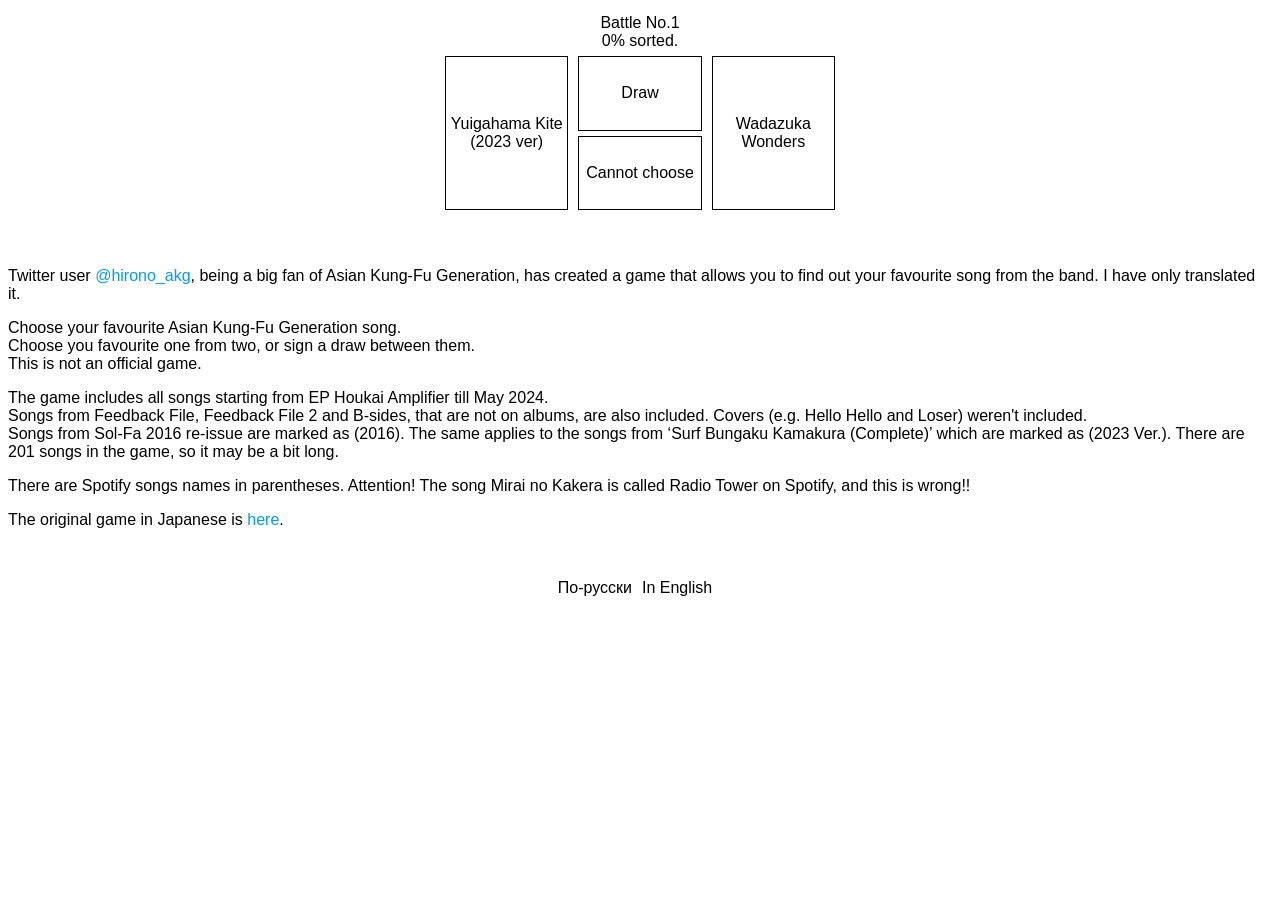
<file: ajikan_game.html>
<!DOCTYPE html>
<html lang="en">

<head>
    <meta charset="UTF-8" />
    <title>Ajikan Game</title>
    <base href="https://timagribanov.github.io/" />

    <style type="text/css">
        @font-face {
            font-family: BloggerSans;
            src: url('Blogger_Sans.otf');
        }

        body {
            color: #000;
            background-color: #fff;
            font-family: 'BloggerSans', sans-serif;
        }

        a,
        a:visited,
        a:active {
            color: #0099ff;
            text-decoration: none;
        }

        #mainTable {
            font-size: 16px;
            font-family: 'BloggerSans', sans-serif;
            text-align: center;
            vertical-align: middle;
            width: 410px;
            margin-left: auto;
            margin-right: auto;
            border-collapse: separate;
            border-spacing: 10px 5px;
        }

        #leftField {
            width: 120px;
            height: 150px;
            border: 1px solid #000;
            cursor: pointer;
        }

        #rightField {
            width: 120px;
            height: 150px;
            border: 1px solid #000;
            cursor: pointer;
        }

        .middleField {
            width: 120px;
            height: 70px;
            border: 1px solid #000;
            cursor: pointer;
        }

        #resultField {
            text-align: center;
        }

        #lang-button-container {
            margin-top: 50px;
            text-align: center;
        }

        .lang-button {
            padding-right: 10px;
            cursor: pointer;
        }
    </style>

    <script type="text/javascript">
        //*********************************************************
        //
        // 評価するメンバーの名前のリスト
        //
        // この部分を変更して下さい。名前の削除・追加も可能です。
        // 名前を引用符(")で括り、コンマ(,)で区切って下さい。
        // 但し、リストの最後にはコンマを入れてはいけません。
        //
        //*********************************************************
        var namMember = ["Haruka Kanata",
            "Rashinban (Compass)",
            "Konayuki (Powder Snow)",
            "Ao no Uta (Song of Blue)",
            "Sunday",
            "12",
            "Flashback",
            "Mirai no Kakera",
            "Denpatou",
            "Understand",
            "Natsu no Hi, Zanzou (After Images of Summer)",
            "Mugen Glider (Eternal Glider)",
            "Sono Wake wo (The Reason Why)",
            "N.G.S",
            "Jihei Tansaku ((Search Within) Social Withdrawal",
            "E",
            "Kimi to Iu Hana (A Flower Named You)",
            "No Name",
            "Shindoukaku",
            "Rewrite",
            "Kimi no Machi made (To Your Town)",
            "My World",
            "Yoru no Mukou",
            "Last Scene",
            "Siren",
            "Re:Re:",
            "24ji",
            "Mayonaka to Mahiru no Yume",
            "Kaigan Doori",
            "Loop&Loop",
            "Angou no Waltz (Waltz in Codebook)",
            "World Apart",
            "Blackout",
            "Sakurasou",
            "Rojiura no Usagi (Rabbit in Backyard)",
            "Blue Train",
            "Mafuyu no Dance (Dance in Winter)",
            "Butterfly",
            "Senseless",
            "Gekkou",
            "Tightrope",
            "World World World",
            "After Dark",
            "Tabidatsu Kimi e (To You. The Departing)",
            "Neoteny",
            "Travelogue",
            "No. 9",
            "Night Diving",
            "Laika",
            "Wakusei (Planet)",
            "Korogaru Iwa, Kimi ni Asa ga Furu (Rockn' Roll, Morning Light Falls on You)",
            "World World",
            "Aru Machi no Gunjou (A Town in Blue)",
            "Atarashii Sekai (A New World)",
            "Myakuutsu Seimei (Pulsating Life)",
            "Science Fiction",
            "Mustang",
            "Shinkokyuu (Deep Breath)",
            "Yuusetsu (The Thaw)",
            "Mada Minu Ashita ni (Into an Unseen Tomorrow)",
            "Fujisawa Loser",
            "Kugenuma Surf",
            "Enoshima Escar",
            "Koshigoe Crybaby",
            "Shichirigahama Skywalk",
            "Inamuragasaki Jane",
            "Gokurakuji Heartbreak",
            "Hase Suns",
            "Yuigahama Kite",
            "Kamakura Goodbye",
            "Shinseiki no Love Song (Love Song of New Generation)",
            "Magic Disk",
            "Soushiyou (Dicotyledon)",
            "Sayonara Lost Generation (Goodbye Lost Generation)",
            "Maigoinu to Ame no Beat (A Lost Dog and Beats of the Rain)",
            "Aozora no Kuroi Neko (Blue Sky and a Black Cat)",
            "Kakuu Seibutsu no Blues (Blues of the Imaginary Creature)",
            "Last Dance wo Kanashimi Nosete (Last Dance with the Sadness)",
            "Microphone",
            "Rising Sun",
            "Yes",
            "Daidai (Bitter Orange)",
            "Solanin",
            "Marching Band",
            "All Right Part 2",
            "N2",
            "1.2.3.4.5.6. Baby",
            "A to Z (A & Z)",
            "Taiyou Kouro (Oceanic Route)",
            "Bicycle Race",
            "Soredewa, Mata Ashita (Well Then, See You Again Tomorrow)",
            "1980",
            "Machine Gun to Keiyoushi (Machine Gun and Adjectives)",
            "Railroad",
            "Kakato de Ai wo Uchinarase (Clicking My Heels to Love)",
            "Anemone no Saku Haru ni (In the Spring, When the Anemone Bloom)",
            "Easter/Fukkatsu-sai",
            "Little Lennon/Chiisana Lennon",
            "Winner and Loser/Shousha to Haisha",
            "Catterpillar/Imomusha",
            "Eternal Sunshine/Eien no Youkou",
            "Planet of the Apes/Saru no Wakusei",
            "Standard",
            "Wonder Future",
            "Prisoner in a Frame/Gaku no Naka no Shuujin",
            "Signal on the Street/Gaito no Signal",
            "Opera Glasses",
            "Shindoukaku (2016)",
            "Rewrite (2016)",
            "Loop&Loop (2016)",
            "Kimi no Machi made (2016) (To Your Town)",
            "My World (2016)",
            "Yoru no Mukou (2016)",
            "Last Scene (2016)",
            "Siren (2016)",
            "Re:Re: (2016)",
            "24ji (2016)",
            "Mayonaka to Mahiru no Yume (2016)",
            "Kaigan Doori (2016)",
            "Entrance",
            "Rocket No4",
            "Kaiga Kyoushitsu",
            "Siren#2",
            "Yuugure no Aka",
            "Hold Me Tight",
            "Road Movie",
            "Tobenai Sakana",
            "Doudoumeguri no Yoru",
            "Uso to Wonderland",
            "Eien ni",
            "Rolling Stone",
            "Slow Down",
            "Juuni Shinhou no Yukei",
            "Natsuzemi",
            "Yoru no Call",
            "Shiro no Somero",
            "Ameagari no Kibou",
            "Hikari",
            "Old School",
            "Reload Reload",
            "Yoru wo Koete",
            "Reizouko no Roku Demo nai Joke",
            "Kemono no Kemono",
            "Ima wo Ikite",
            "Parallel World",
            "Seaside Sleeping",
            "Right Now",
            "Time Traveller",
            "Blood Circulator",
            "Hakkei",
            "Kouya wo Aruke (Walk in the Wild Land)",
            "Omatsuri no Ato",
            "Boys & Girls",
            "Shukujitsu (Holiday)",
            "ClockWork",
            "Hometown",
            "Rainbow Flag",
            "Circus",
            "UCLA",
            "Motorpool",
            "Dancing Girl",
            "Sayounara Soldier (Goodbye Soldier)",
            "Sleep",
            "Haikyo no Kioku (Memories of the Ruins)",
            "Yellow",
            "Hajimari no Kisetsu (Season of Beginnings)",
            "Seija no March (The Survivor's March)",
            "Dororo",
            "Kaihouku (Liberated Zone)",
            "Dialogue",
            "Furetai Tashikametai",
            "Next",
            "You To You",
            "Empathy",
            "De Arriba",
            "Flowers",
            "Hoshi no Yoru, Hikari no Machi",
            "Amaoto",
            "Gimme Hope",
            "C'mon",
            "Zai Jian",
            "Be Alright",
            "Demachiyanagi Parallel Universe",
            "Oppama Feelin' Down",
            "Shukuen",
            "Weather Report",
            "Fujisawa Loser (2023 ver)",
            "Ishigami Hills",
            "Yanagikouji Parallel Universe",
            "Kugenuma Surf (2023 ver)",
            "Nishikata Coast Story",
            "Enoshima Escar (2023 ver)",
            "Koshigoe Crybaby (2023 ver)",
            "Nissaka Downhill",
            "Shichirigahama Skywalk (2023 ver)",
            "Inamuragasaki Jane (2023 ver)",
            "Gokurakuji Heartbreak (2023 ver)",
            "Hase Suns (2023 ver)",
            "Yuigahama Kite (2023 ver)",
            "Wadazuka Wonders",
            "Kamakura Goodbye (2023 ver)"];
        //*********************************************************

        var lstMember = [];
        var parent = [];
        var equal = [];
        var rec = [];
        var cmp1, cmp2;
        var head1, head2;
        var nrec;

        var numQuestion;
        var totalSize;
        var finishSize;
        var finishFlag;

        var knownFlag = [];

        //変数の初期化+++++++++++++++++++++++++++++++++++++++++++++
        function initList() {
            var n = 0;
            var mid;
            var i;

            //ソートすべき配列
            lstMember[n] = [];
            for (i = 0; i < namMember.length; i++) {
                lstMember[n][i] = i;
            }
            parent[n] = -1;
            totalSize = 0;
            n++;

            for (i = 0; i < lstMember.length; i++) {
                //要素数が２以上なら２分割し、
                //分割された配列をlstMemberの最後に加える
                if (lstMember[i].length >= 2) {
                    mid = Math.ceil(lstMember[i].length / 2);
                    lstMember[n] = [];
                    lstMember[n] = lstMember[i].slice(0, mid);
                    totalSize += lstMember[n].length;
                    parent[n] = i;
                    n++;
                    lstMember[n] = [];
                    lstMember[n] = lstMember[i].slice(mid, lstMember[i].length);
                    totalSize += lstMember[n].length;
                    parent[n] = i;
                    n++;
                }
            }

            //保存用配列
            for (i = 0; i < namMember.length; i++) {
                rec[i] = 0;
            }
            nrec = 0;

            //引き分けの結果を保存するリスト
            //キー：リンク始点の値
            // 値 ：リンク終点の値
            for (i = 0; i <= namMember.length; i++) {
                equal[i] = -1;
            }

            cmp1 = lstMember.length - 2;
            cmp2 = lstMember.length - 1;
            head1 = 0;
            head2 = 0;
            numQuestion = 1;
            finishSize = 0;
            finishFlag = 0;

            // 知っているかどうかのフラグ(0:初期値 1:知っていることが確定 -1:知らないことが確定)
            for (i = 0; i <= namMember.length; i++) {
                knownFlag[i] = 0;
            }
        }

        //リストのソート+++++++++++++++++++++++++++++++++++++++++++
        //flag：比較結果
        //  -1：左を選択
        //   0：引き分け
        //   1：右を選択
        //  10:両方知らないを選択
        function sortList(flag) {
            var mem1, mem2;

            sortList2(flag);

            while (cmp1 >= 0) {
                mem1 = lstMember[cmp1][head1];
                mem2 = lstMember[cmp2][head2];
                if (knownFlag[mem1] === -1 && knownFlag[mem2] === -1) {
                    // 両方知らない
                    sortList2(10);
                }
                else if (knownFlag[mem1] === 1 && knownFlag[mem2] === -1) {
                    // 左を勝たせる
                    sortList2(-1);
                }
                else if (knownFlag[mem1] === -1 && knownFlag[mem2] === 1) {
                    // 右を勝たせる
                    sortList2(1);
                }
                else {
                    break;
                }
            }

            if (cmp1 < 0) {
                // 「○%」で表示(デフォルト)
                str = "Battle No." + (numQuestion - 1) + "<br>" + Math.floor(finishSize * 100 / totalSize) + "% sorted.";
                // 「○/○」で表示
                //	str = "Battle No."+(numQuestion-1)+"<br>"+finishSize + "/" + totalSize+" sorted.";
                // 「○%(○/○)」で表示
                //	str = "Battle No."+(numQuestion-1)+"<br>"+Math.floor(finishSize*100/totalSize)+"% ("+finishSize+"/"+totalSize+") sorted.";
                document.getElementById("battleNumber").innerHTML = str;

                showResult();
                finishFlag = 1;
            }
            else {
                showImage();
            }
        }

        // 再帰で呼びやつ(勝敗の計算のみで表示はしない)
        function sortList2(flag) {
            var i;
            var str;

            //recに保存
            if (flag === -1) {
                knownFlag[lstMember[cmp1][head1]] = 1;
                do {
                    rec[nrec] = lstMember[cmp1][head1];
                    head1++;
                    nrec++;
                    finishSize++;
                } while (equal[rec[nrec - 1]] !== -1);
            }
            else if (flag === 1) {
                knownFlag[lstMember[cmp2][head2]] = 1;
                do {
                    rec[nrec] = lstMember[cmp2][head2];
                    head2++;
                    nrec++;
                    finishSize++;
                } while (equal[rec[nrec - 1]] !== -1);
            }
            else {
                if (flag === 10) {
                    knownFlag[lstMember[cmp1][head1]] = -1;
                    knownFlag[lstMember[cmp2][head2]] = -1;
                }
                else {
                    knownFlag[lstMember[cmp1][head1]] = 1;
                    knownFlag[lstMember[cmp2][head2]] = 1;
                }

                do {
                    rec[nrec] = lstMember[cmp1][head1];
                    head1++;
                    nrec++;
                    finishSize++;
                } while (equal[rec[nrec - 1]] !== -1);
                equal[rec[nrec - 1]] = lstMember[cmp2][head2];
                do {
                    rec[nrec] = lstMember[cmp2][head2];
                    head2++;
                    nrec++;
                    finishSize++;
                } while (equal[rec[nrec - 1]] !== -1);
            }

            //片方のリストを走査し終えた後の処理
            if (head1 < lstMember[cmp1].length && head2 === lstMember[cmp2].length) {
                //リストcmp2が走査済 - リストcmp1の残りをコピー
                while (head1 < lstMember[cmp1].length) {
                    rec[nrec] = lstMember[cmp1][head1];
                    head1++;
                    nrec++;
                    finishSize++;
                }
            }
            else if (head1 === lstMember[cmp1].length && head2 < lstMember[cmp2].length) {
                //リストcmp1が走査済 - リストcmp2の残りをコピー
                while (head2 < lstMember[cmp2].length) {
                    rec[nrec] = lstMember[cmp2][head2];
                    head2++;
                    nrec++;
                    finishSize++;
                }
            }

            //両方のリストの最後に到達した場合は
            //親リストを更新する
            if (head1 === lstMember[cmp1].length && head2 === lstMember[cmp2].length) {
                for (i = 0; i < lstMember[cmp1].length + lstMember[cmp2].length; i++) {
                    lstMember[parent[cmp1]][i] = rec[i];
                }
                lstMember.pop();
                lstMember.pop();
                cmp1 = cmp1 - 2;
                cmp2 = cmp2 - 2;
                head1 = 0;
                head2 = 0;

                //新しい比較を行う前にrecを初期化
                if (head1 === 0 && head2 === 0) {
                    for (i = 0; i < namMember.length; i++) {
                        rec[i] = 0;
                    }
                    nrec = 0;
                }
            }
        }

        //結果の表示+++++++++++++++++++++++++++++++++++++++++++++++
        function showResult() {
            var ranking = 1;
            var sameRank = 1;
            var str = "";
            var i;

            str += "<table style=\"width:600px; font-size:12px; line-height:120%; margin-left:auto; margin-right:auto; border:1px solid #000; border-collapse:collapse\" align=\"center\">";
            str += "<tr><td style=\"color:#ffffff; background-color:#000; text-align:center;\">Rank/Позиция<\/td><td style=\"color:#ffffff; background-color:#000; text-align:center;\">Song Title/Название песни<\/td><\/tr>";

            for (i = 0; i < namMember.length; i++) {
                str += "<tr><td style=\"border:1px solid #000; text-align:right; padding-right:5px;\">" + ranking + "<\/td><td style=\"border:1px solid #000; padding-left:5px;\">" + namMember[lstMember[0][i]] + "<\/td><\/tr>";
                if (i < namMember.length - 1) {
                    if (equal[lstMember[0][i]] === lstMember[0][i + 1]) {
                        sameRank++;
                    } else {
                        ranking += sameRank;
                        sameRank = 1;
                    }
                }
            }
            str += "<\/table>";

            document.getElementById("resultField").innerHTML = str;
        }

        //比較する２つ要素の表示+++++++++++++++++++++++++++++++++++
        function showImage() {
            // 「○%」で表示(デフォルト)
            var str0 = "Battle No." + numQuestion + "<br>" + Math.floor(finishSize * 100 / totalSize) + "% sorted.";
            // 「○/○」で表示
            //	var str0 = "Battle No."+numQuestion+"<br>"+finishSize + "/" + totalSize+" sorted.";
            // 「○%(○/○)」で表示
            //	var str0 = "Battle No."+numQuestion+"<br>"+Math.floor(finishSize*100/totalSize)+"% ("+finishSize+"/"+totalSize+") sorted.";

            var str1 = "" + toNameFace(lstMember[cmp1][head1]);
            var str2 = "" + toNameFace(lstMember[cmp2][head2]);

            document.getElementById("battleNumber").innerHTML = str0;
            document.getElementById("leftField").innerHTML = str1;
            document.getElementById("rightField").innerHTML = str2;

            numQuestion++;
        }

        //数値を名前（顔文字）に変換+++++++++++++++++++++++++++++++
        function toNameFace(n) {
            var str = namMember[n];

            //顔文字を追加する場合は以下のコメントアウトを外す
            //namMemberのインデックスと矛盾しないように注意
            /*
            str += "<br>────<br>";
            switch(n) {
                //case -1 はサンプルなので削除すること
                case -1: str+="（ ´∀｀）";break;
                default: str+=""+n;
            }
            */
            return str;
        }
        //-->
    </script>
</head>

<body>
    <table id="mainTable">
        <tbody>
            <tr>
                <td id="battleNumber" colspan="3">&nbsp;</td>
            </tr>
            <tr>
                <td id="leftField" onclick="if(finishFlag===0)sortList(-1);" rowspan="2">&nbsp;</td>
                <td class="middleField" id="draw" onclick="if(finishFlag===0)sortList(0);"></td>
                <td id="rightField" onclick="if(finishFlag===0)sortList(1);" rowspan="2">&nbsp;</td>
            </tr>
            <tr>
                <td class="middleField" id="cant-choose" onclick="if(finishFlag===0)sortList(10);"></td>
            </tr>
        </tbody>
    </table>

    <br /><br />

    <div id="resultField"></div>
    <div id="intro_text"></div>

    <div id="lang-button-container">
        <span class="lang-button" onclick="rus()">По-русски</span><span class="lang-button" onclick="eng()">In
            English</span>
    </div>

    <script type="text/javascript">
        window.onload = function () {
            eng();
        };

        const field = document.getElementById('intro_text');
        const draw = document.getElementById('draw');
        const cantChoose = document.getElementById('cant-choose');

        function rus() {
            draw.innerText = 'Ничья';
            cantChoose.innerText = 'Не могу решить';
            field.innerHTML = '<p>Пользовательница Твиттера под ником <a href="https://twitter.com/hirono_akg">@hirono_akg</a>, будучи большой фанаткой Asian Kung-Fu Generation, создала такую игру, которая позволяет определить вашу любимую песню группы. Я же её только перевёл.</p>\n' +
                '    <p>Выберите любимую песню Asian Kung-Fu Generation.<br/>Выберите вашу любимую песню из двух или укажите между ними ничью.<br/>Это не официальная игра.</p>\n' +
                '    <p>В игру включены все песни, начиная с мини-альбома «Houkai Amplifier», на состояние на май 2024 года.<br/>Песни с «Feedback File», «Feedback File 2» и B-сайды с синглов, не вошедшие на альбомы, включены в игру. В игру не вошли каверы (например, «Hello Hello» и «Loser»).<br/>Песни с переиздания альбома «Sol-Fa», которое вышло в 2016, помечены как (2016). То же касается и песен с «Surf Bungaku Kamakura (Complete)» — они помечены как (2023 Ver.). В игру попало ' + namMember.length + ' песен, поэтому она долгая.</p>\n' +
                '    <p>В скобочках указаны названия песен из Spotify. Будьте внимательны! Песня Mirai no Kakera в Spotify зовётся Radio Tower, что неверно!!!</p>\n' +
                '    <p>Оригинал игры на японском <a href="http://yakisobaoisiidesu.web.fc2.com/akgsort.html">здесь</a>.</p>';
        }

        function eng() {
            draw.innerText = 'Draw';
            cantChoose.innerText = 'Cannot choose';
            field.innerHTML = '<p>Twitter user <a href="https://twitter.com/hirono_akg">@hirono_akg</a>, being a big fan of Asian Kung-Fu Generation, has created a game that allows you to find out your favourite song from the band. I have only translated it.</p>\n' +
                '    <p>Choose your favourite Asian Kung-Fu Generation song.<br/>Choose you favourite one from two, or sign a draw between them.<br/>This is not an official game.</p>\n' +
                '    <p>The game includes all songs starting from EP Houkai Amplifier till May 2024.<br/>Songs from Feedback File, Feedback File 2 and B-sides, that are not on albums, are also included. Covers (e.g. Hello Hello and Loser) weren\'t included.<br/>Songs from Sol-Fa 2016 re-issue are marked as (2016). The same applies to the songs from ‘Surf Bungaku Kamakura (Complete)’ which are marked as (2023 Ver.). There are ' + namMember.length + ' songs in the game, so it may be a bit long.</p>\n' +
                '    <p>There are Spotify songs names in parentheses. Attention! The song Mirai no Kakera is called Radio Tower on Spotify, and this is wrong!!</p>\n' +
                '    <p>The original game in Japanese is <a href="http://yakisobaoisiidesu.web.fc2.com/akgsort.html">here</a>.</p>';
        }
    </script>

    <script>// <![CDATA[
        initList();
        showImage();
        // ]]></script>
</body>

</html>
</file>
